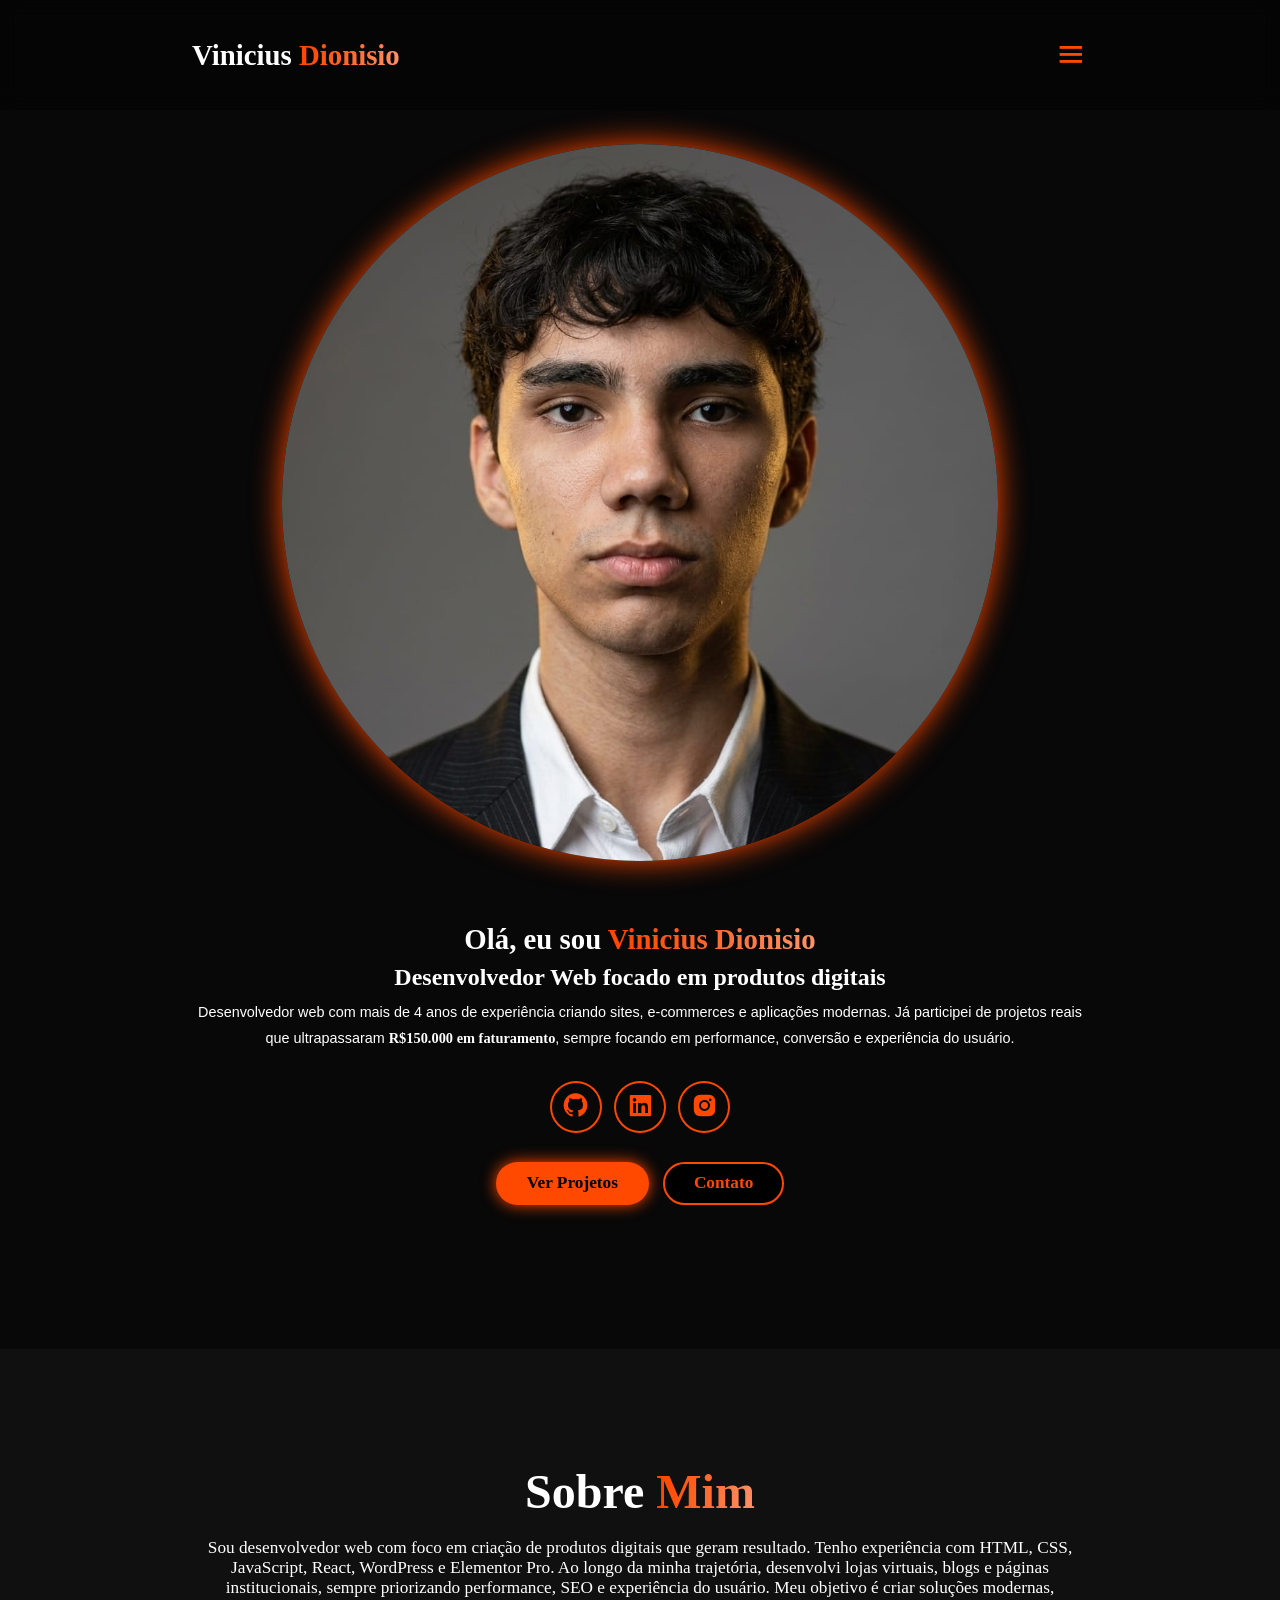
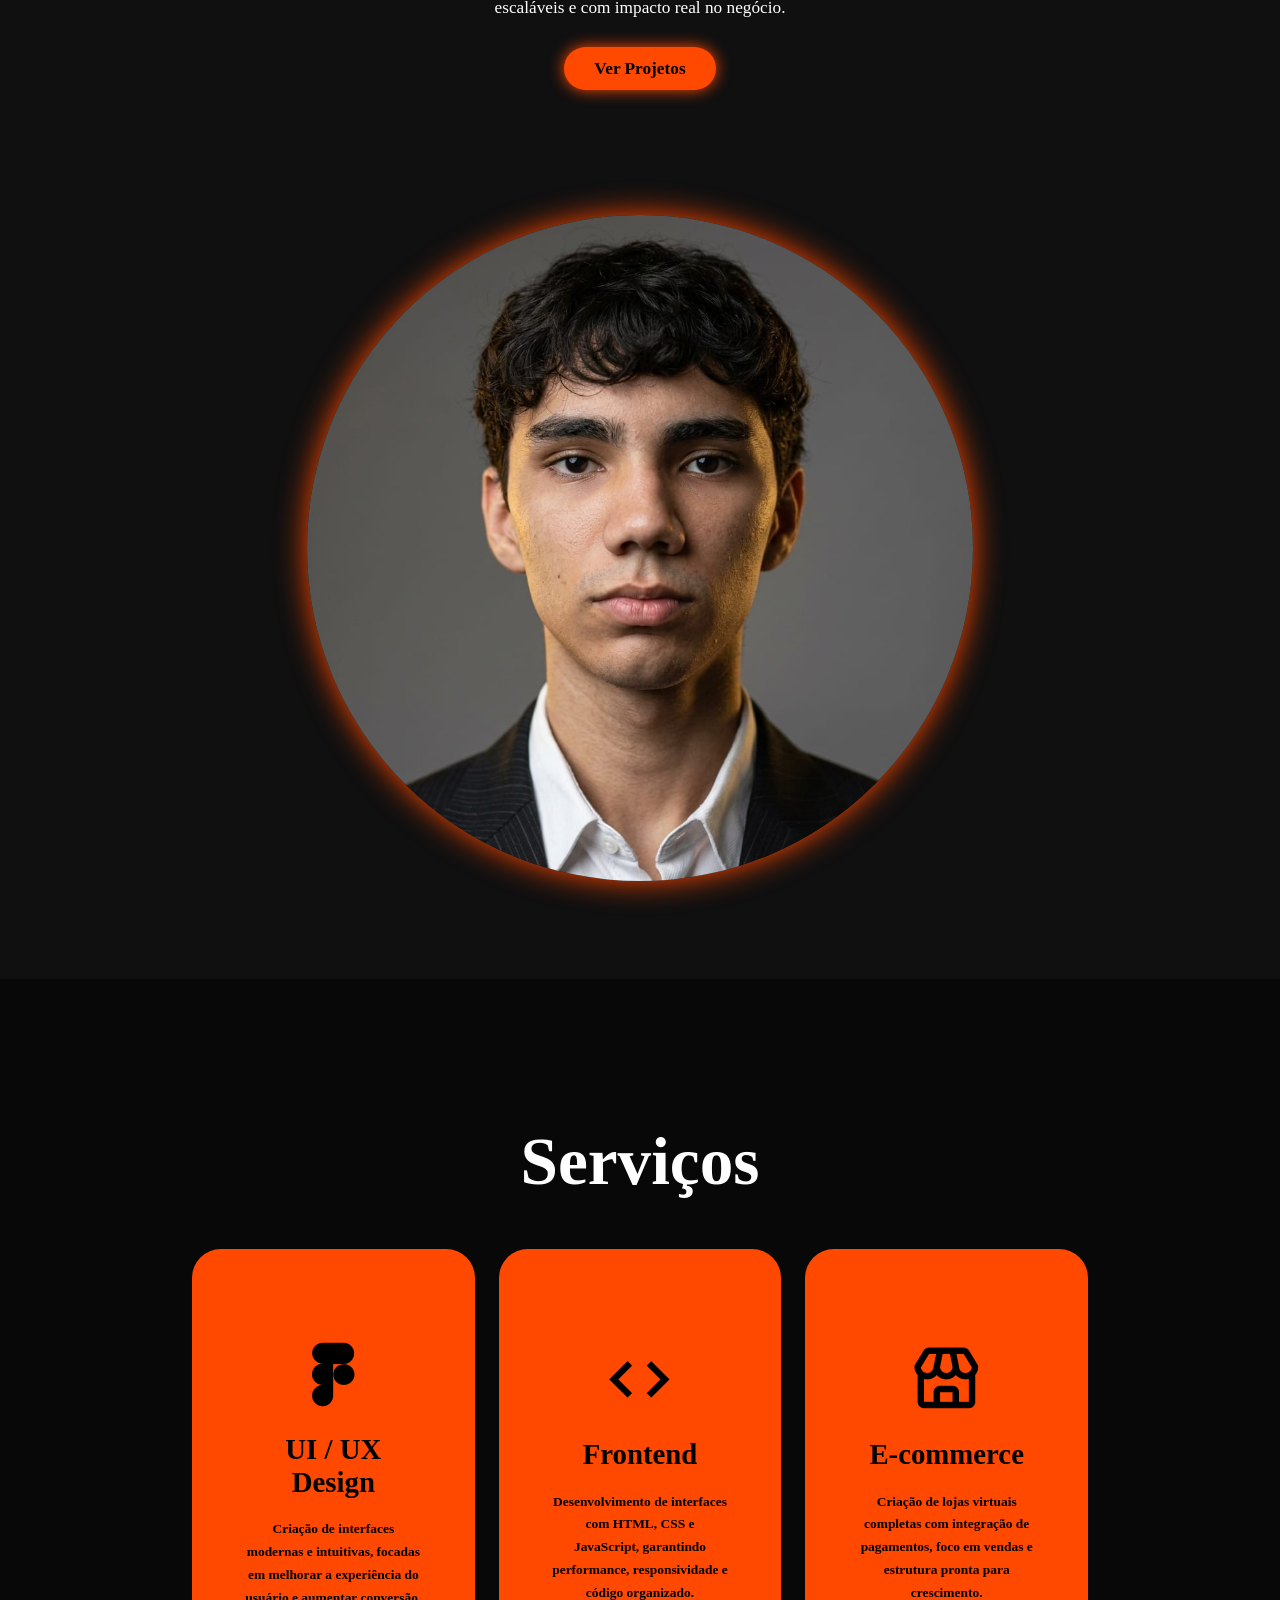
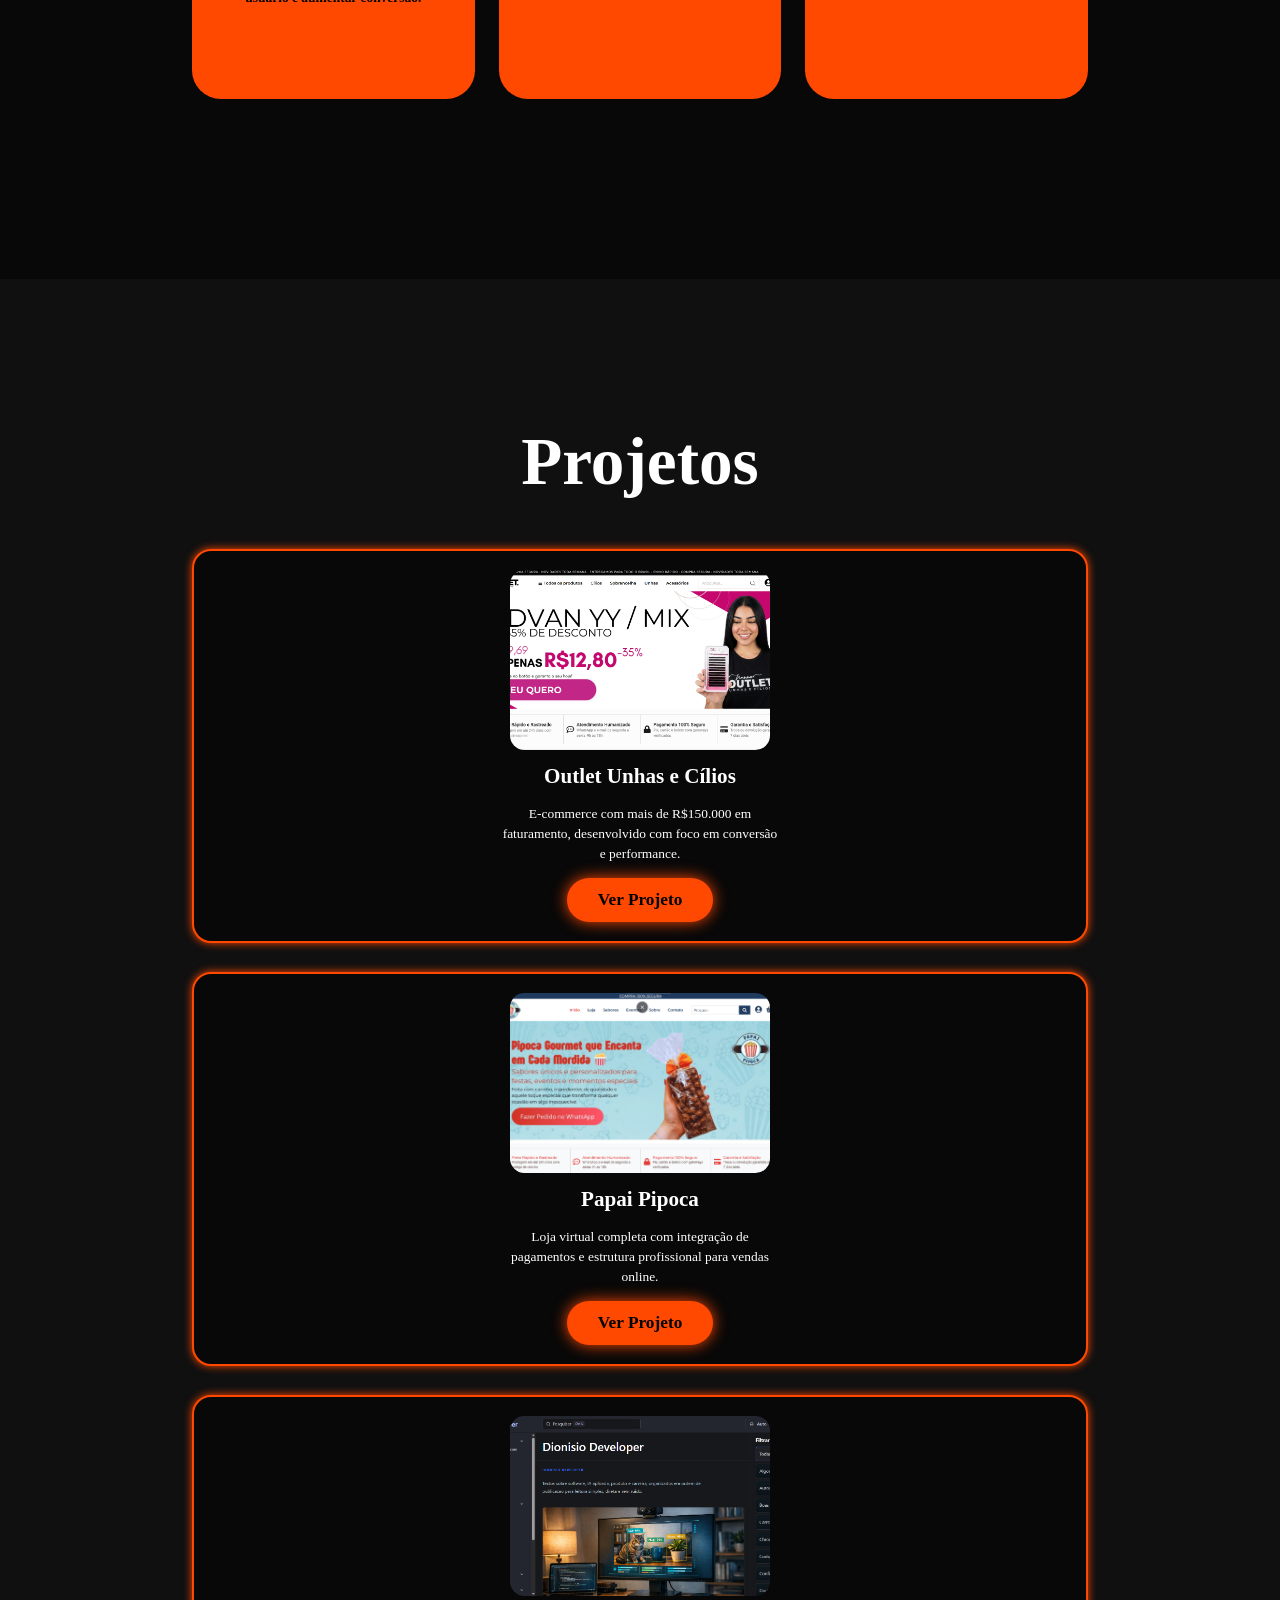
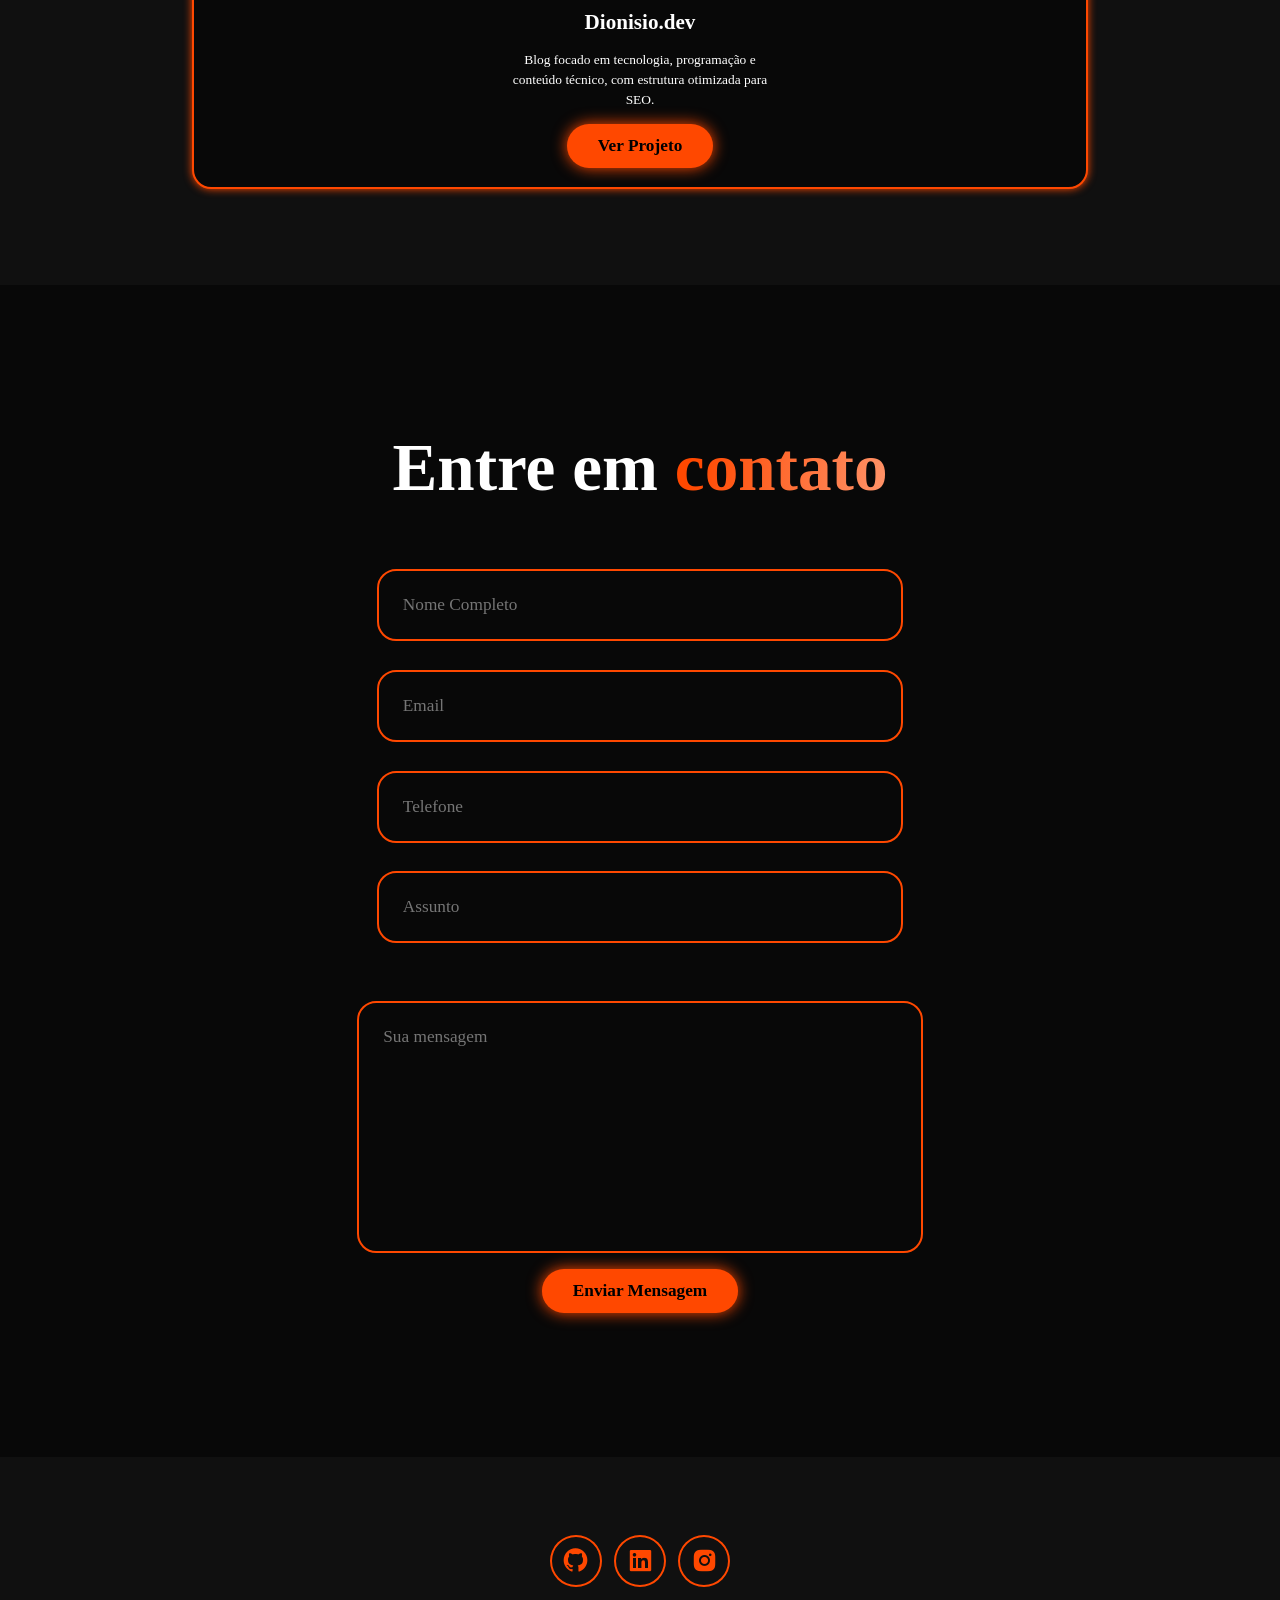
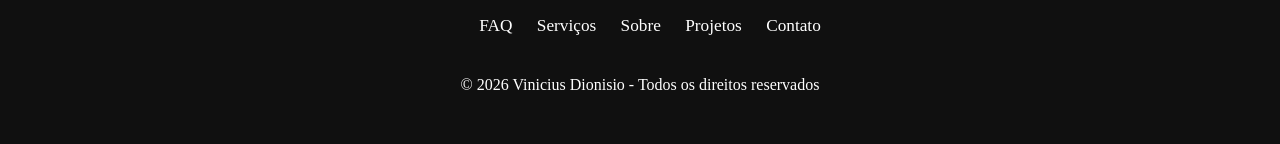
<file: index.html>
<!DOCTYPE html>
<html lang="pt-br">
<head>
    <meta charset="UTF-8">
    <meta name="viewport" content="width=device-width, initial-scale=1.0">
    <title>Vinicius Dionisio | Desenvolvedor Web</title>

    <link rel="stylesheet" href="style.css">
    <link href="https://unpkg.com/boxicons@2.1.4/css/boxicons.min.css" rel="stylesheet">
</head>

<body>

<header class="header">

    <a href="#home" class="logo">
        Vinicius <span>Dionisio</span>
    </a>

    <i class="bx bx-menu" id="menu-icon"></i>

    <nav class="navbar">
        <a href="#home">Home</a>
        <a href="#sobre">Sobre</a>
        <a href="#servicos">Serviços</a>
        <a href="#projetos">Projetos</a>
        <a href="#contato">Contato</a>
    </nav>

    <button class="gradient-btn">Entre em contato</button>

</header>

<!-- HOME -->
<section class="home" id="home">

    <div class="home-content">

        <h1>Olá, eu sou <span>Vinicius Dionisio</span></h1>

        <h3>Desenvolvedor Web focado em produtos digitais</h3>

        <p>
            Desenvolvedor web com mais de 4 anos de experiência criando sites, 
            e-commerces e aplicações modernas. Já participei de projetos reais 
            que ultrapassaram <strong>R$150.000 em faturamento</strong>, sempre focando 
            em performance, conversão e experiência do usuário.
        </p>

        <div class="social-icons">
            <a href="https://github.com/CoderVinii" target="_blank">
                <i class="bx bxl-github"></i>
            </a>

            <a href="https://www.linkedin.com/in/vinicius-dionisio-62258017" target="_blank">
                <i class="bx bxl-linkedin-square"></i>
            </a>

            <a href="https://www.instagram.com/dionisio.vini/?utm_source=ig_web_button_share_sheet" target="_blank">
                <i class="bx bxl-instagram-alt"></i>
            </a>
        </div>

        <div class="btn-group">
            <a href="#projetos" class="btn">Ver Projetos</a>
            <a href="#contato" class="btn">Contato</a>
        </div>

    </div>

    <div class="home-img">
        <img src="img/WhatsApp Image 2026-03-06 at 09.44.58.jpeg" alt="Vinicius Dionisio">
    </div>

</section>

<!-- SOBRE -->
<section class="sobre" id="sobre">

    <div class="about-img">
        <img src="img/WhatsApp Image 2026-03-06 at 09.44.58.jpeg" alt="">
    </div>

    <div class="sobre-content">
        <h2>Sobre <span>Mim</span></h2>

        <p>
            Sou desenvolvedor web com foco em criação de produtos digitais que geram resultado.
            Tenho experiência com HTML, CSS, JavaScript, React, WordPress e Elementor Pro.

            Ao longo da minha trajetória, desenvolvi lojas virtuais, blogs e páginas institucionais,
            sempre priorizando performance, SEO e experiência do usuário.

            Meu objetivo é criar soluções modernas, escaláveis e com impacto real no negócio.
        </p>

        <a href="#projetos" class="btn">Ver Projetos</a>
    </div>

</section>

<!-- SERVIÇOS -->
<section class="servicos" id="servicos">

    <h2 class="heading">Serviços</h2>

    <div class="servicos-container">

        <div class="servico-box">
            <div class="servico-info">
                <i class="bx bxl-figma"></i>
                <h4>UI / UX Design</h4>
                <p>
                    Criação de interfaces modernas e intuitivas, focadas em melhorar a experiência
                    do usuário e aumentar conversão.
                </p>
            </div>
        </div>

        <div class="servico-box">
            <div class="servico-info">
                <i class="bx bx-code"></i>
                <h4>Frontend</h4>
                <p>
                    Desenvolvimento de interfaces com HTML, CSS e JavaScript,
                    garantindo performance, responsividade e código organizado.
                </p>
            </div>
        </div>

        <div class="servico-box">
            <div class="servico-info">
                <i class="bx bx-store"></i>
                <h4>E-commerce</h4>
                <p>
                    Criação de lojas virtuais completas com integração de pagamentos,
                    foco em vendas e estrutura pronta para crescimento.
                </p>
            </div>
        </div>

    </div>

</section>

<!-- PROJETOS -->
<section class="projetos" id="projetos">

    <h2 class="heading">Projetos</h2>

    <div class="projetos-box">

        <div class="projeto-card">
            <img src="img/site1.png" alt="">
            <h3>Outlet Unhas e Cílios</h3>
            <p>
                E-commerce com mais de R$150.000 em faturamento,
                desenvolvido com foco em conversão e performance.
            </p>
            <a href="https://outletunhasecilios.com.br" target="_blank" class="btn">
                Ver Projeto
            </a>
        </div>

        <div class="projeto-card">
            <img src="img/site2.png" alt="">
            <h3>Papai Pipoca</h3>
            <p>
                Loja virtual completa com integração de pagamentos
                e estrutura profissional para vendas online.
            </p>
            <a href="https://grupopetela.com.br/" target="_blank" class="btn">
                Ver Projeto
            </a>
        </div>

        <div class="projeto-card">
            <img src="img/site3.png" alt="">
            <h3>Dionisio.dev</h3>
            <p>
                Blog focado em tecnologia, programação e conteúdo técnico,
                com estrutura otimizada para SEO.
            </p>
            <a href="https://dionisio.dev/" target="_blank" class="btn">
                Ver Projeto
            </a>
        </div>

    </div>

</section>

<!-- CONTATO -->
<section class="contato" id="contato">

    <h2 class="heading">Entre em <span>contato</span></h2>

    <form>

        <div class="input-group">

            <div class="input-box">
                <input type="text" placeholder="Nome Completo" required>
                <input type="email" placeholder="Email" required>
            </div>

            <div class="input-box">
                <input type="tel" placeholder="Telefone">
                <input type="text" placeholder="Assunto">
            </div>

        </div>

        <div class="input-group-2">
            <textarea placeholder="Sua mensagem" cols="30" rows="10"></textarea>
            <input type="submit" value="Enviar Mensagem" class="btn">
        </div>

    </form>

</section>

<!-- FOOTER -->
<footer class="footer">

    <div class="social-icons">
        <a href="#"><i class="bx bxl-github"></i></a>
        <a href="#"><i class="bx bxl-linkedin-square"></i></a>
        <a href="#"><i class="bx bxl-instagram-alt"></i></a>
    </div>

    <ul class="list">
        <li><a href="#">FAQ</a></li>
        <li><a href="#servicos">Serviços</a></li>
        <li><a href="#sobre">Sobre</a></li>
        <li><a href="#projetos">Projetos</a></li>
        <li><a href="#contato">Contato</a></li>
    </ul>

    <p class="copyright">
        © 2026 Vinicius Dionisio - Todos os direitos reservados
    </p>

</footer>

<script src="script.js"></script>

</body>
</html>
</file>
<file: style.css>
* {
    margin: 0;
    padding: 0;
    box-sizing: border-box;
    text-decoration: none;
    scroll-behavior: smooth;
    font-family: "Poppins";
}
:root {
    --bg-color: #080808;
    --second-bg-color: #101010;
    --text-color: white;
    --main-color: #ff4800;
}
html {
    font-size: 60%;
    overflow-x: hidden;
}
body{
    height: 200vh;
    background: var(--bg-color);
    color: var(--text-color);
}
.header{
    position: fixed;
    width: 100%;
    top: 0;
    left: 0;
    padding: 4rem 15%;
    background: rgba(0, 0, 0, 0.3);
    backdrop-filter: blur(10px);
    display: flex;
    justify-content: space-between;
    align-items: center;
    z-index: 1000;
}
#menu-icon{
    font-size: 3.5rem;
    color:var(--main-color);
    display: none;
}
.logo{
    font-size: 3rem;
    color: var(--text-color);
    font-weight: 800;
    cursor: pointer;
    transition: 0.3s ease-in-out;
}
.logo:hover{
    transform: scale(1.1);
}
span{
    background: linear-gradient(
        100deg,
        #ff4800 10%,
        #ff946a 100%
    );
    background-clip: text;
    color: transparent;
}
.navbar a{
    font-size: 1.8rem;
    color: var(--text-color);
    margin-left: 4rem;
    font-weight: 500;
    transition: 0.3 ease-in-out;
    border-bottom: 3px solid transparent;

}
.navbar a:hover{
    color: var(--main-color);
    border-bottom: 3px solid var(--main-color);
}
.gradient-btn{
    font-size: 1.8rem;
    padding: 1rem 2rem;
    border-radius: 3rem;
    background: linear-gradient(
        100deg,
        #ff4800 10%,
        #ff946a
    );
    letter-spacing: 1px;
    cursor: pointer;
    color: white;
    border: none;
    text-wrap: nowrap;
}
.gradient-btn:hover{
    transform: scale(1.10);
}

section{
    min-height: 100vh;
    padding: 10rem 15%;
}
.home{
    display: flex;
    align-items: center;
    justify-content: center;
    gap: 15rem;
}
.home-content{
    display: flex;
    flex-direction: column;
    align-items: flex-end;
    text-align: right;
}
.home-content h1{
    font-size: 3rem;
    font-weight: 700;
    margin-top: 1.5rem;
    line-height: 1;
}
.home-content h3{
    margin: 1rem 0;
    font-size: 2.5rem;
}
.home-content p{
    font-family: "Arial", sans-serif;
    font-size: 1.5rem;
    font-weight: 500;
    line-height: 1.8;
}
.home-img img{
    width: 50vh;
    border-radius: 50%;
    box-shadow: 0 0 30px var(--main-color);
    transition: 0.4s ease-in-out;
}
.home-img img:hover{
    box-shadow: 0 0 30px var(--main-color),
                0 0 35px var(--main-color),
                0 0 45px var(--main-color);
}
.social-icons a{
    display: inline-flex;
    justify-content: center;
    align-items: center;
    font-size: 3rem;
    padding: 1rem;
    background: transparent;
    border: 2px solid var(--main-color);
    border-radius: 50%;
    color: var(--main-color);
    margin: 3rem 0.5rem;
    transition: 0.3s ease-in-out;
}
.social-icons a:hover{
    color: var(--text-color);
    background-color: var(--main-color);
    transform: scale(1.2)translateY(-2px);
    box-shadow: 0 0 10px var(--main-color);
}
.btn-group{
    display: flex;
    gap: 1.5rem;
}
.btn{
    display: inline-block;
    padding: 1rem 3rem;
    background-color: var(--main-color);
    box-shadow: 0 0 15px var(--main-color);
    border-radius: 3rem;
    font-size: 1.8rem;
    color: black;
    border: 2px solid transparent;
    font-weight: 600;
    transition: 0.3s ease-in-out;
}
.btn:hover{
    transform: scale(1.05);
    box-shadow: 0 0 15px var(--main-color),
                0 0 25px var(--main-color);
}

.btn-group a:nth-of-type(2){
    background-color: black;
    color: var(--main-color);
    border: 2px solid var(--main-color);
    box-shadow: 0 0 25px transparent;
}
.btn-group a:nth-of-type(2):hover{
    box-shadow: 0 0 25px var(--main-color);
    background-color: var(--main-color);
    color: black;
}

.sobre{
    display: flex;
    justify-content: center;
    align-items: center;
    gap: 10rem;
    background: var(--second-bg-color);
}
.about-img img{
    width: 50vh;
    border-radius: 50%;
    box-shadow: 0 0 30px var(--main-color);
    transition: 0.4s ease-in-out;
}
.about-img img:hover{
    box-shadow: 0 0 30px var(--main-color),
                0 0 35px var(--main-color),
                0 0 45px var(--main-color);
}
.sobre-content h2{
    font-size: 5rem;
    text-align: left;
}
.sobre-content p{
    font-size: 1.8rem;
}
.sobre-content .btn{
    margin: 3rem 0;
}

::-webkit-scrollbar{
    width: 20px;
}

::-webkit-scrollbar-thumb{
    background-color: var(--main-color);
}

::-webkit-scrollbar-track{
    background-color: var(--bg-color);
}

.heading{
    text-align: center;
    font-size: 7rem;
    margin: 5rem 0;
}
.servicos{
    background-color: var(--bg-color);
    color: black;
}
.servicos h2{
    color: var(--text-color);
}
.servicos-container{
    display: grid;
    grid-template-columns: repeat(auto-fit, minmax(280px, 1fr));
    gap: 2.5rem;
}
.servico-box{
    display: flex;
    justify-content: center;
    align-items: center;
    background-color: var(--main-color);
    height: 450px;
    border-radius: 3rem;
    cursor: pointer;
    border: 5px solid transparent;
    transition: 0.4s ease-in-out;
}
.servico-box:hover{
    background: var(--second-bg-color);
    color: var(--main-color);
    border: 5px solid var(--main-color);
}
.servico-info{
    display: flex;
    flex-direction: column;
    text-align: center;
    justify-content: center;
    align-items: center;
    padding: 5rem;
}
.servico-info h4{
    font-size: 3rem;
    margin: 2rem 0;
    font-weight: 800;
}
.servico-info p{
    font-size: 1.4rem;
    font-weight: 600;
    line-height: 1.7;
}

.servico-info i{
    font-size: 8rem;
}
.projetos{
    background-color: var(--second-bg-color);
}

.projetos-box{
    display: grid;
    grid-template-columns: repeat(3, 1fr);
    gap: 3rem;
}
.projeto-card{
    display: flex;
    flex-direction: column;
    align-items: center;
    text-align: center;

    background: var(--bg-color);
    border: 2px solid var(--main-color);
    border-radius: 2rem;

    padding: 2rem;
    gap: 1.5rem;

    overflow: hidden;
    cursor: pointer;

    box-shadow: 0 0 8px var(--main-color);
    transition: transform .3s ease, box-shadow .3s ease;
}

/* Hover */
.projeto-card:hover{
    transform: translateY(-8px);
    box-shadow:
        0 0 15px var(--main-color),
        0 0 40px var(--main-color);
}

/* Imagem */
.projeto-card img{
    width: 100%;
    max-width: 260px;
    height: 180px;

    object-fit: cover;
    border-radius: 1.5rem;
}

/* Titulo */
.projeto-card h3{
    font-size: 2.2rem;
}

/* Texto */
.projeto-card p{
    font-size: 1.4rem;
    line-height: 1.5;
    max-width: 280px;
}

.contato{
    background-color: var(--bg-color);
}
.contato h2{
    margin-bottom: 3rem;
    color: var(--text-color);
}
.contato form{
    display: flex;
    align-items: center;
    justify-content: center;
    gap: 3rem;
    margin: 5rem 0;
    text-align: center;
}
.contato form .input-box input,
.contato form textarea{
    width: 100%;
    padding: 2.5rem;
    font-size: 1.8rem;
    color: var(--text-color);
    background-color: var(--bg-color);
    border-radius: 2rem;
    border: 2px solid var(--main-color);
    margin: 1.5rem 0;
    resize: none;
}

footer{
    background-color: var(--second-bg-color);
    padding: 50px 0; 
}
.footer .social-icons{
    text-align: center;
}
.footer ul{
    text-align: center;
    font-size: 1.8rem;
}
.footer ul li{
    display: inline-block;
    margin-left: 20px;
}
.footer ul li a{
    color: white;
    border-bottom: 3px solid transparent;
    transition: 0.03s ease-in-out;
}
.footer ul li a:hover{
    border-bottom: 3px solid var(--main-color);
}
.footer .copyright{
    text-align: center;
    margin-top: 40px;
    font-size: 16px;
}

@media(max-width:1285px){
    #menu-icon{
        display: block;
    }
    .navbar{
        position: absolute;
        top: 100%;
        right: 0;
        width: 50%;
        padding: 1rem 3rem;
        background: rgba(0, 0, 0, 0.8);
        border-bottom-left-radius: 2rem;
        border-left: 2px solid var(--main-color);
        border-bottom: 2px solid var(--main-color);
        display: none;
    }
    .navbar a{
        display: block;
        font-size: 2rem;
        margin: 3rem 0;
        color: var(--text-color);
    }
    .navbar.active{
        display: block;
    }
    .gradient-btn{
        display: none;
    }
    .home{
        flex-direction: column-reverse;
        margin: 5rem 0;
        gap: 5rem;
    }
    .home-content{
        align-items: center;
        text-align: center;
    }
    .home-img img{
        width: 56vw;
    }
    .sobre{
        flex-direction: column-reverse;
        text-align: center;
    }   
    .sobre h2{
        text-align: center;
        margin: 2rem 0;
    }
    .sobre img{
        width: 52vw;
    }
    .contato form{
        flex-direction: column;
    }
    .projetos-box{
    grid-template-columns: 1fr;
}

}
</file>
